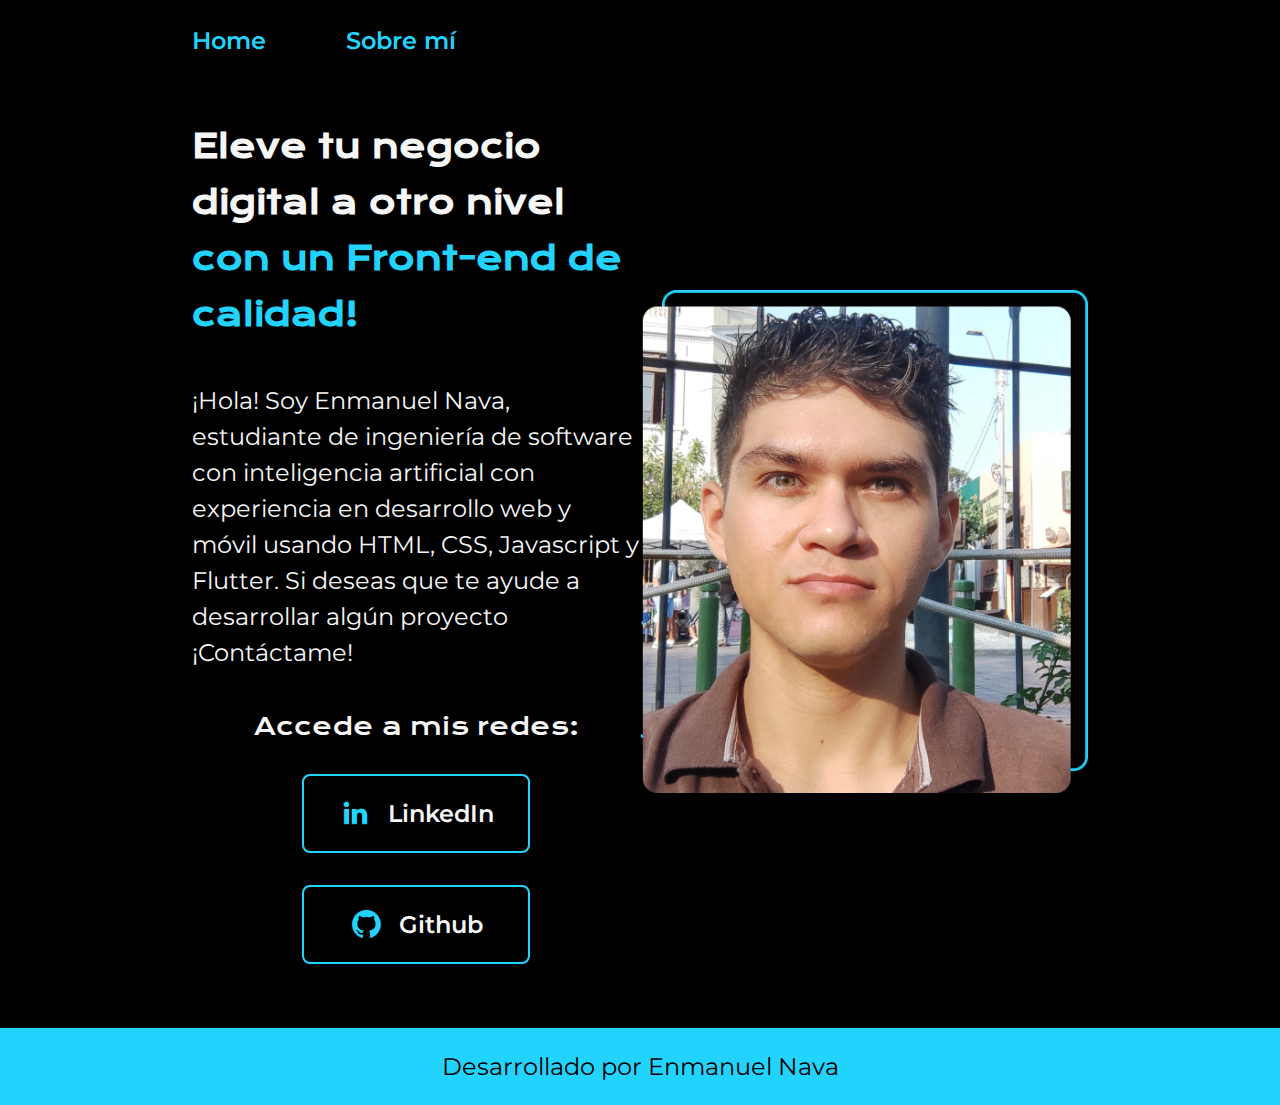
<file: index.html>
<!DOCTYPE html>
<html lang="en">

<head>
    <meta charset="UTF-8">
    <meta name="viewport" content="width=device-width, initial-scale=1.0">
    <title>Portafolio</title>
    <link rel="stylesheet" href="styles.css">
</head>

<body>
    <header class="header">
        <nav class="header__menu">
            <a class="header__menu__link" href="index.html">Home</a>
            <a class="header__menu__link" href="about.html">Sobre mí</a>
        </nav>
    </header>
    <main class="presentation">
        <section class="presentation__content">
            <h1 class="presentation__content__title">Eleve tu negocio digital a otro nivel <strong
                    class="highlight-title">con un Front-end de calidad!</strong></h1>
            <p class="presentation__content__text">¡Hola! Soy Enmanuel Nava, estudiante de ingeniería de software con
                inteligencia artificial con
                experiencia en desarrollo web y móvil usando HTML, CSS, Javascript y Flutter. Si deseas que te ayude
                a desarrollar algún proyecto ¡Contáctame!
            </p>
            <div class="presentation__links">
                <h2 class="presentation__links__subtitle">Accede a mis redes:</h2>
                <a class="presentation__links__each" href="https://www.linkedin.com/in/enmanuel-nava-dev/" target="_blank">
                    <img src="./assets/linkedin.png">
                    <span>LinkedIn</span>
                </a>
                <a class="presentation__links__each" href="https://github.com/end1996?tab=repositories" target="_blank">
                    <img src="./assets/github.png">
                    <span>Github</span>
                </a>
            </div>
        </section>
        <img class="presentation__image" src="assets/perfil.png" alt="Enmanuel Nava Dev">
    </main>
    <footer class="footer">
        <p>Desarrollado por Enmanuel Nava</p>
    </footer>
</body>

</html>
</file>
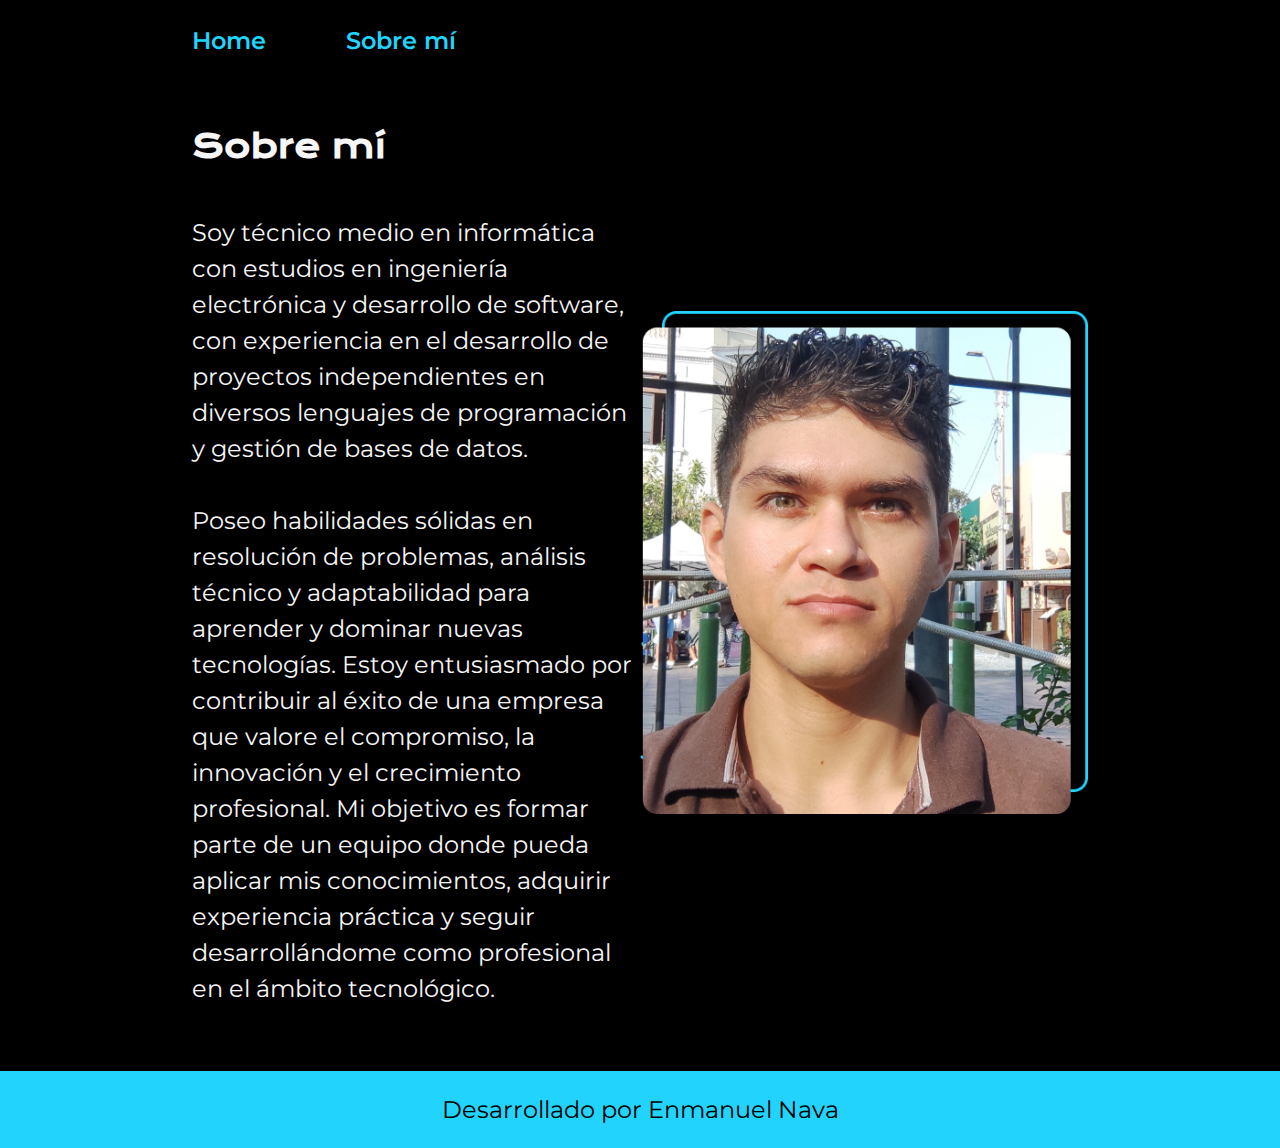
<file: about.html>
<!DOCTYPE html>
<html lang="es">

<head>
    <meta charset="UTF-8">
    <meta name="viewport" content="width=device-width, initial-scale=1.0">
    <title>Sobre mí</title>
    <link rel="stylesheet" href="styles.css">
</head>

<body>
    <header class="header">
        <nav class="header__menu">
            <a class="header__menu__link" href="index.html">Home</a>
            <a class="header__menu__link" href="about.html">Sobre mí</a>
        </nav>
    </header>
    <main class="presentation">
        <section class="presentation__content">
            <h1 class="presentation__content__title">Sobre mí</h1>
            <p class="presentation__content__text">Soy técnico medio en informática con estudios en ingeniería
                electrónica y desarrollo de software, con
                experiencia en el desarrollo de proyectos independientes en diversos lenguajes de programación y gestión
                de bases de datos.<br><br> 
                Poseo habilidades sólidas en resolución de problemas, análisis técnico y
                adaptabilidad
                para aprender y dominar nuevas tecnologías. Estoy entusiasmado por contribuir al éxito de una empresa
                que valore el compromiso, la innovación y el crecimiento profesional. Mi objetivo es formar parte de un
                equipo
                donde pueda aplicar mis conocimientos, adquirir experiencia práctica y seguir desarrollándome como
                profesional en el ámbito tecnológico.
            </p>
        </section>
        <img class="presentation__image" src="assets/perfil.png" alt="Enmanuel Nava Dev">
    </main>
    <footer class="footer">
        <p>Desarrollado por Enmanuel Nava</p>
    </footer>
</body>

</html>
</file>
<file: styles.css>
@import url('https://fonts.googleapis.com/css2?family=Krona+One&family=Montserrat:ital,wght@0,100..900;1,100..900&display=swap');

:root {
    --main-bg-color: #000000;
    --secondary-color: #f6f6f6;
    --tertiary-color: #22D4FD;

    --font-title: "Krona One", serif;
    --font-content: "Montserrat", serif;
}

* {
    margin: 0;
    padding: 0;
}

body {
    /*Características necesarias para expandir el contenido*/
    min-height: 100vh;
    display: flex;
    flex-direction: column;

    background-color: var(--main-bg-color);
    color: var(--secondary-color);
    box-sizing: border-box;
}

.header {
    padding: 2% 0 0 15%;
}

.header__menu {
    display: flex;
    gap: 80px;
}

.header__menu__link {
    text-decoration: none;
    color: var(--tertiary-color);
    font-family: var(--font-content);
    font-size: 1.5rem;
    font-weight: 600;
}

.presentation {
    flex: 1; /*Necesario para mantener el footer debajo y ajustar el tamaño*/
    display: flex;
    justify-content: space-between;
    padding: 5% 15%;
    align-items: center;
}

.presentation__content {
    display: flex;
    flex-direction: column;
    width: 50%;
    gap: 40px;
}

.presentation__content__title {
    font-family: var(--font-title);
    font-size: 2rem;
    line-height: 56px;
}

.highlight-title {
    color: var(--tertiary-color);
}
.presentation__content__text {
    font-family: var(--font-content);
    font-size: 1.5rem;
    line-height: 36px;
}

.presentation__content__subtitle {
    font-family: var(--font-title);
    font-size: 1.5rem;
    font-weight: 400;
}


.presentation__links {
    display: flex;
    flex-direction: column;
    justify-content: space-between;
    align-items: center;
    gap: 32px;
}

.presentation__links__subtitle {
    font-family: var(--font-title);
    font-size: 1.5rem;
    font-weight: 400;
    text-align: center;
}

.presentation__links__each {
    display: flex;
    align-items: center;
    justify-content: center;
    font-family: var(--font-content);
    font-size: 1.5rem;
    font-weight: 600;
    color: var(--secondary-color);
    width: 50%;
    gap: 16px;
    padding: 21.5px 0;
    border-radius: 8px;
    border: 2px solid var(--tertiary-color);
    text-decoration: none;
}

.presentation__image {
    max-width: 50%;
}
.footer {
    background-color: var(--tertiary-color);
    text-align: center;
    font-family: var(--font-content);
    color: var(--main-bg-color);
    font-size: 1.5rem;
    padding: 24px;
}

@media (max-width: 1200px) {
    .header {
        padding: 10%;
    }

    .header__menu {
        justify-content: center;
    }

    .presentation {
        flex-direction: column-reverse;
        padding: 5%;
    }

    .presentation__content {
        width: auto;
    }

    .presentation__content__title {
        text-align: center;
    }

    .presentation__content__text {
        text-align: justify;
    }

    .presentation__image {
        padding-bottom: 8%;
    }

    .presentation__links__each {
        width: 100%;
    }
}
</file>
